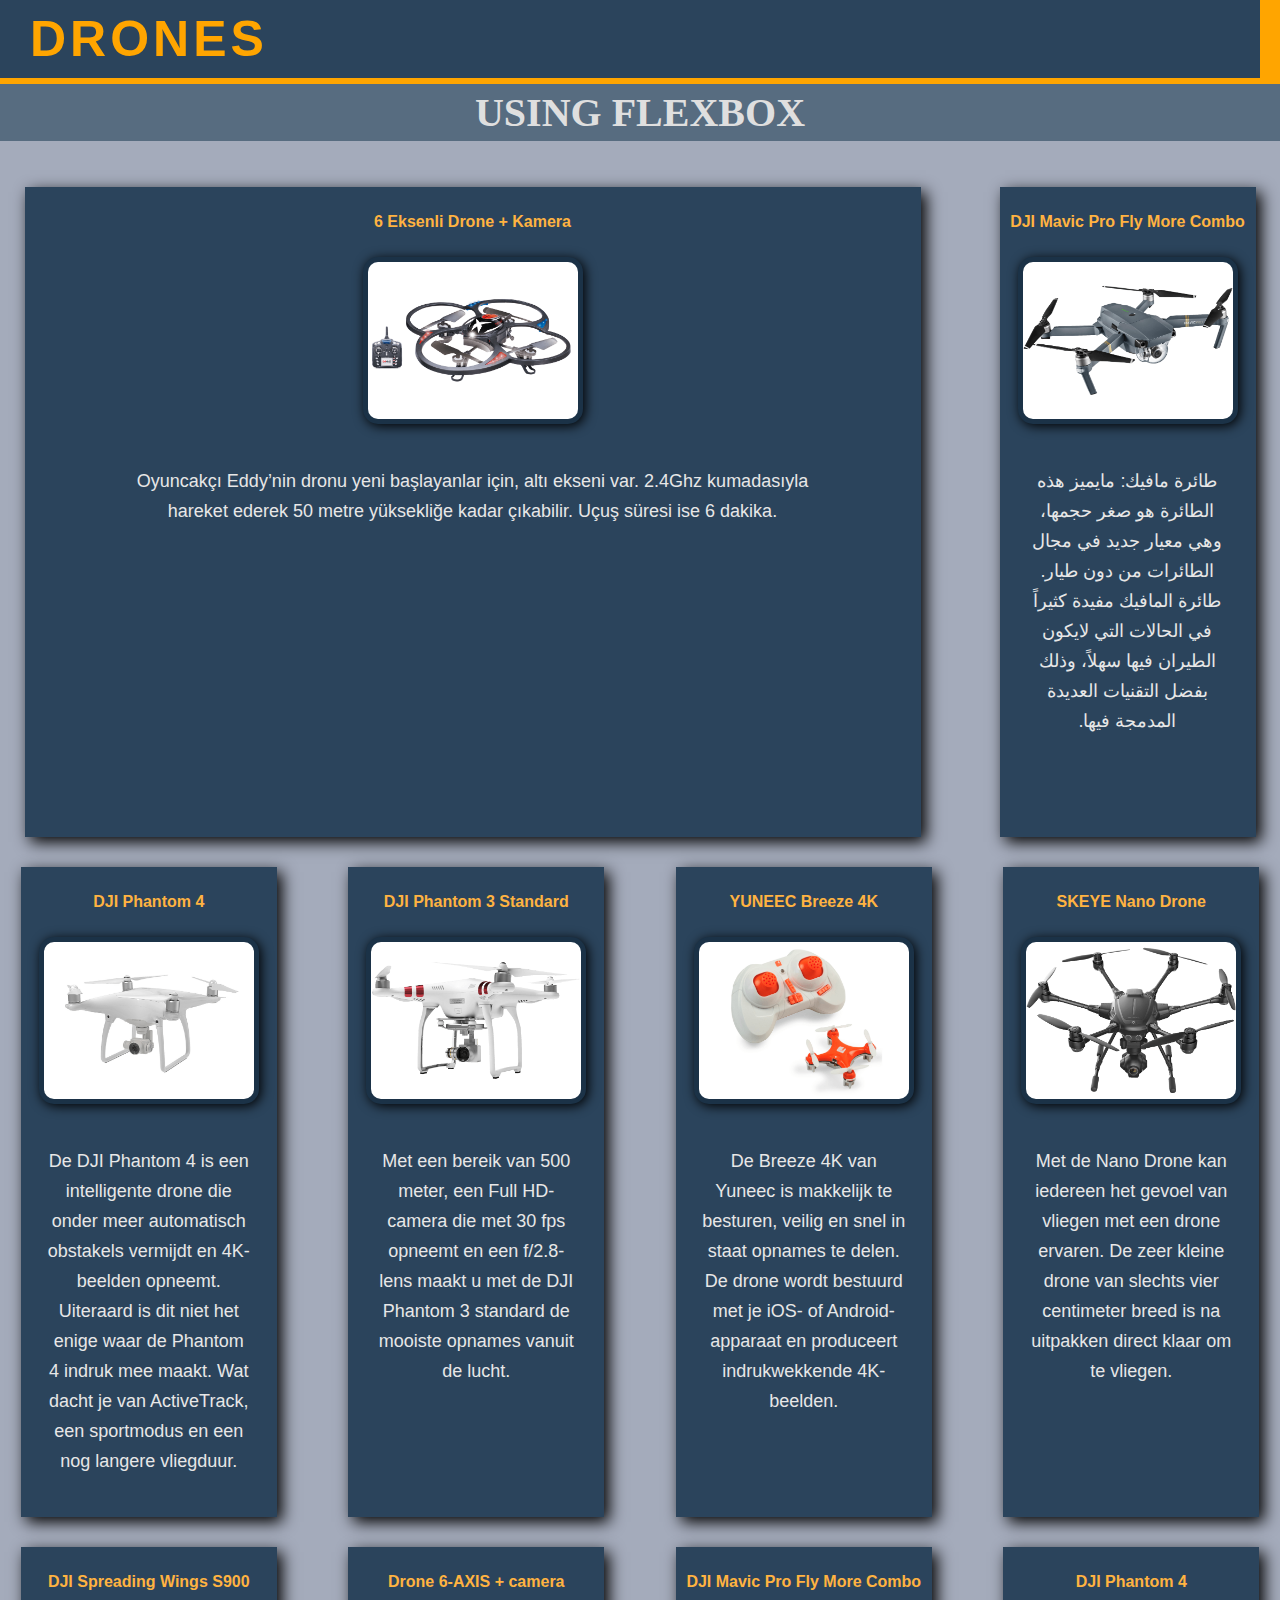
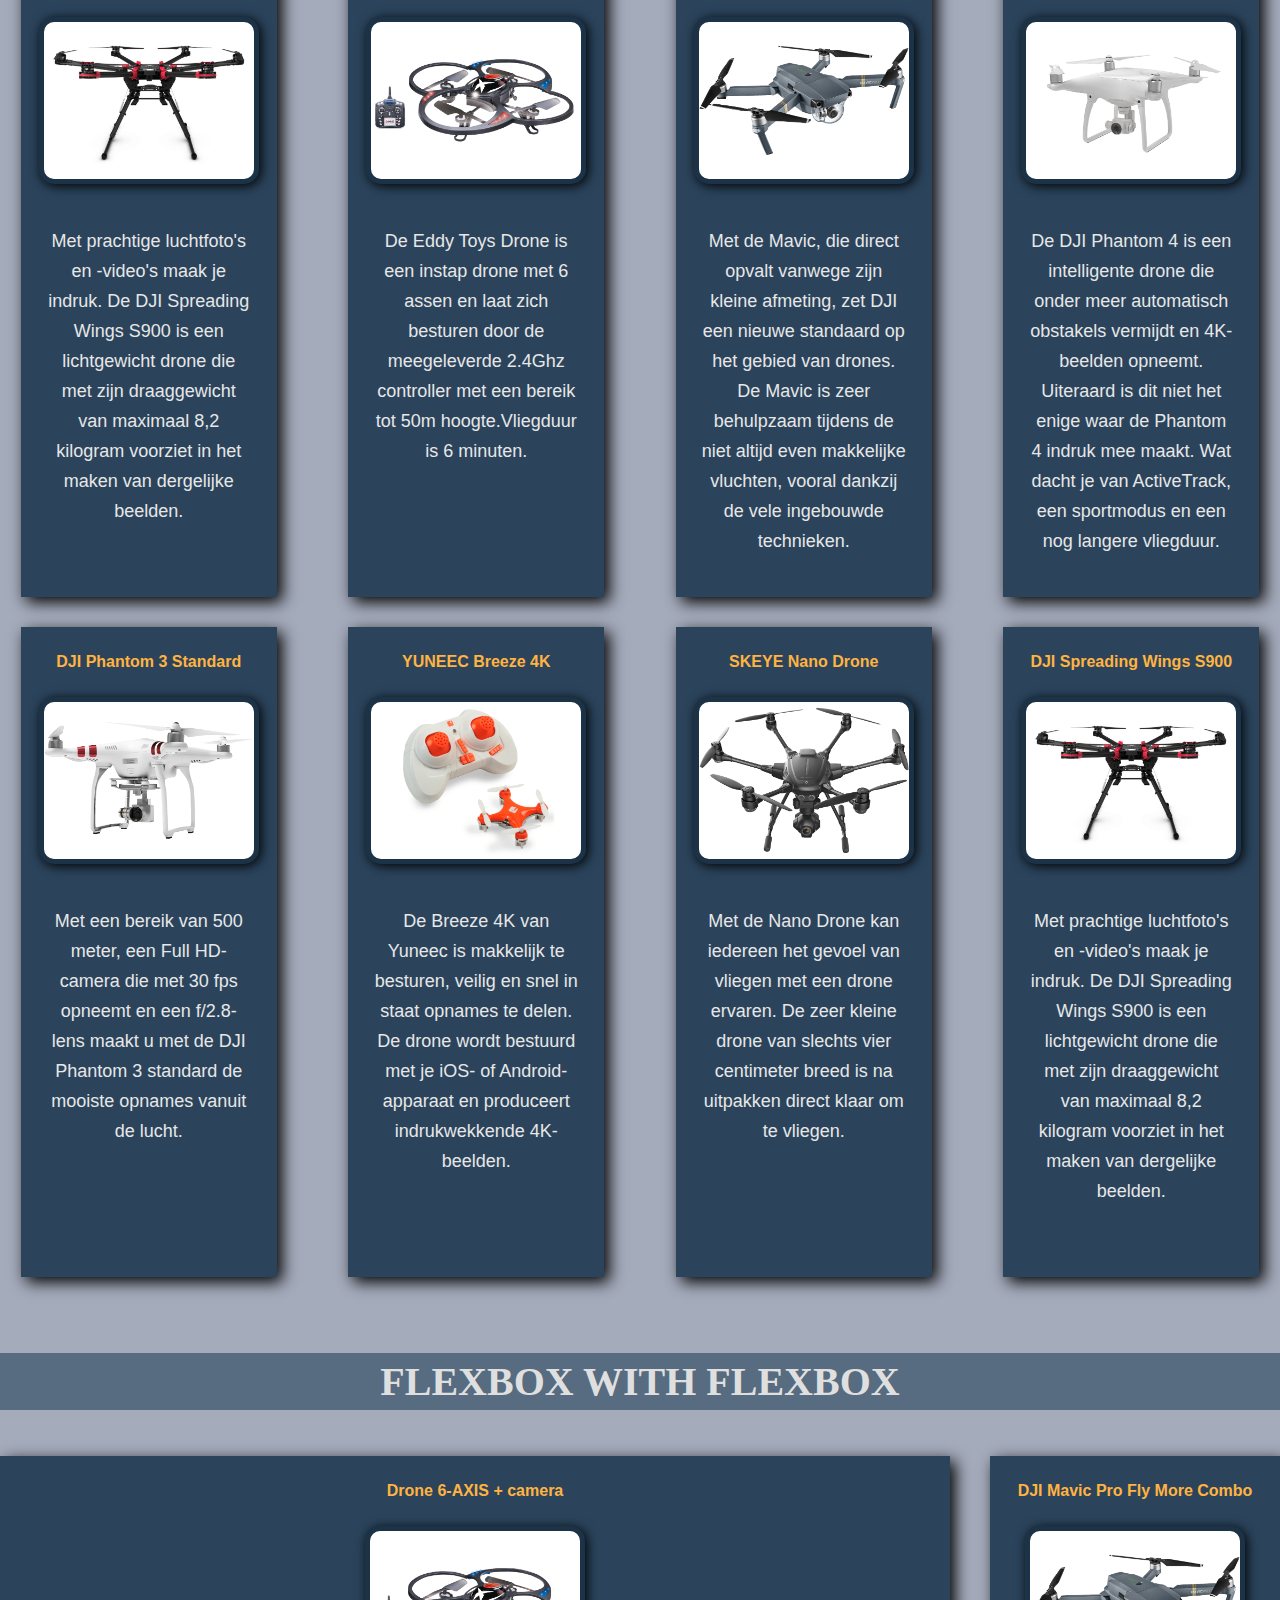
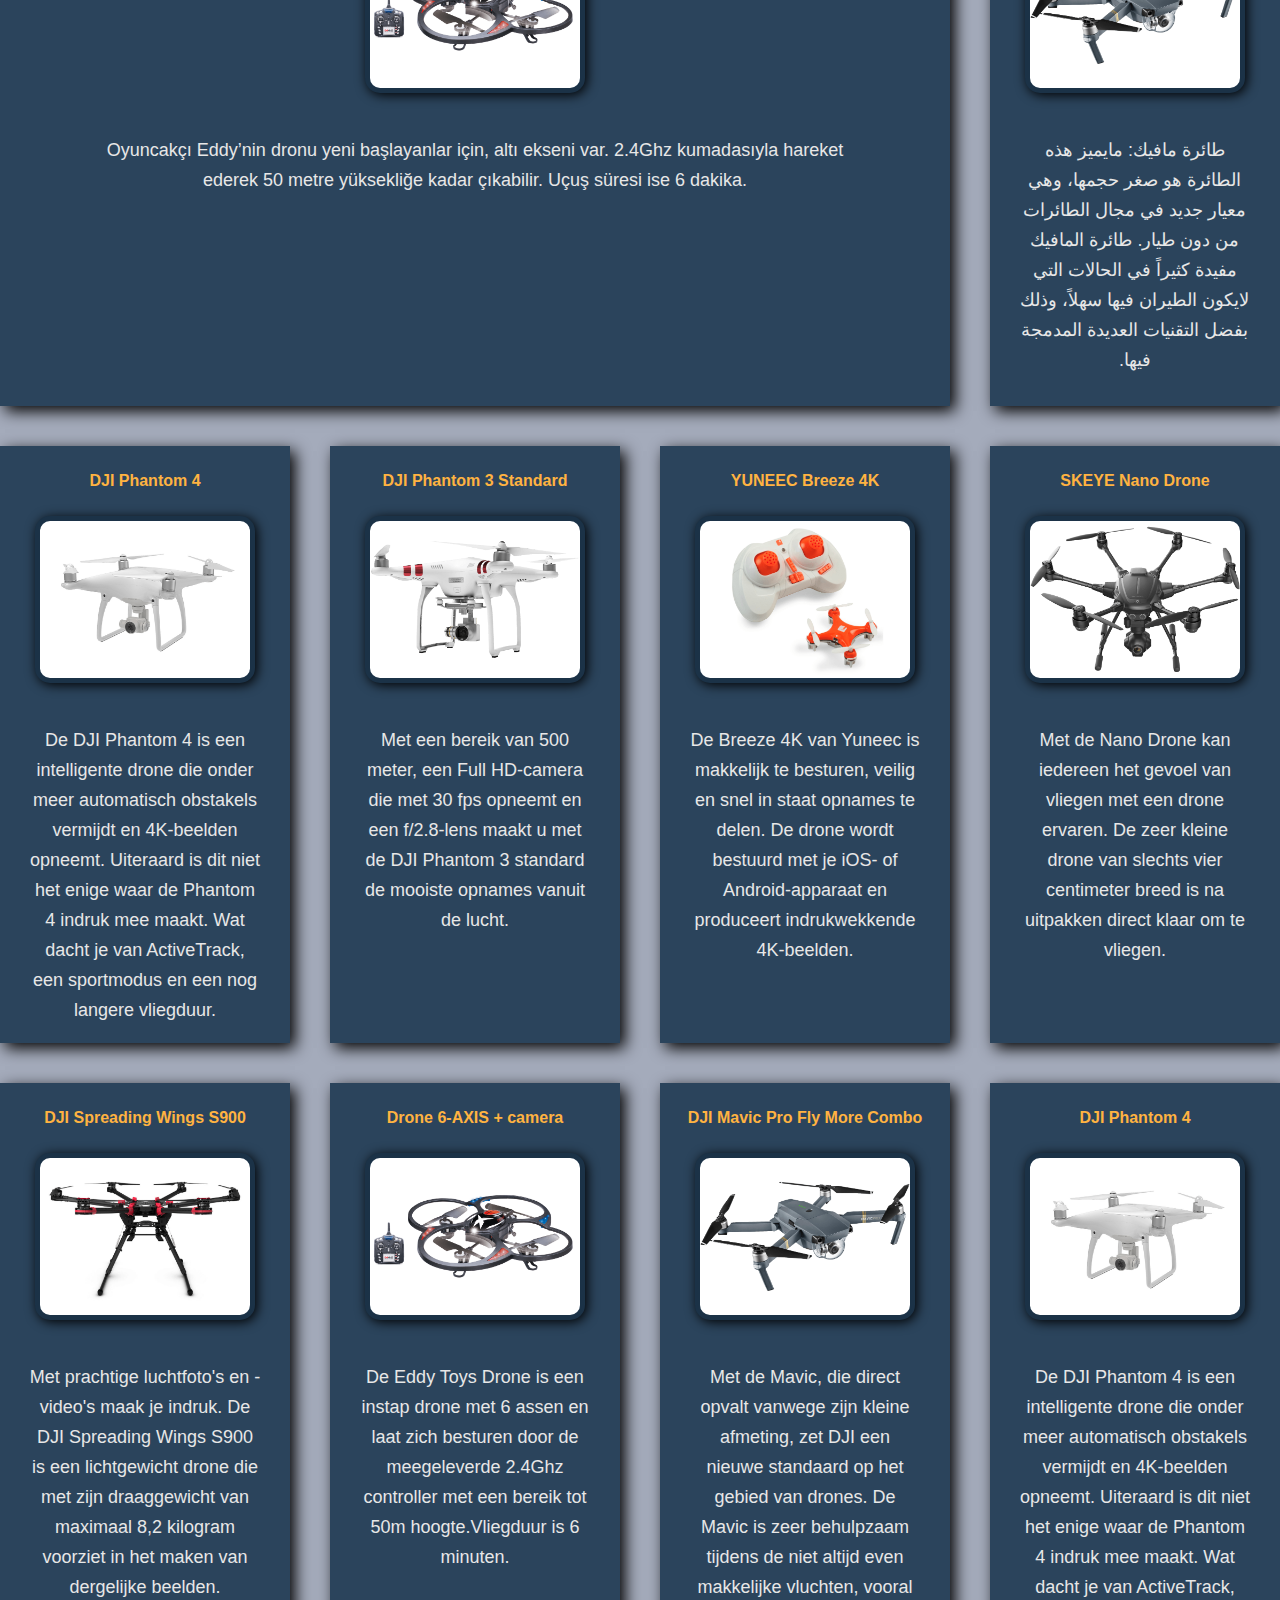
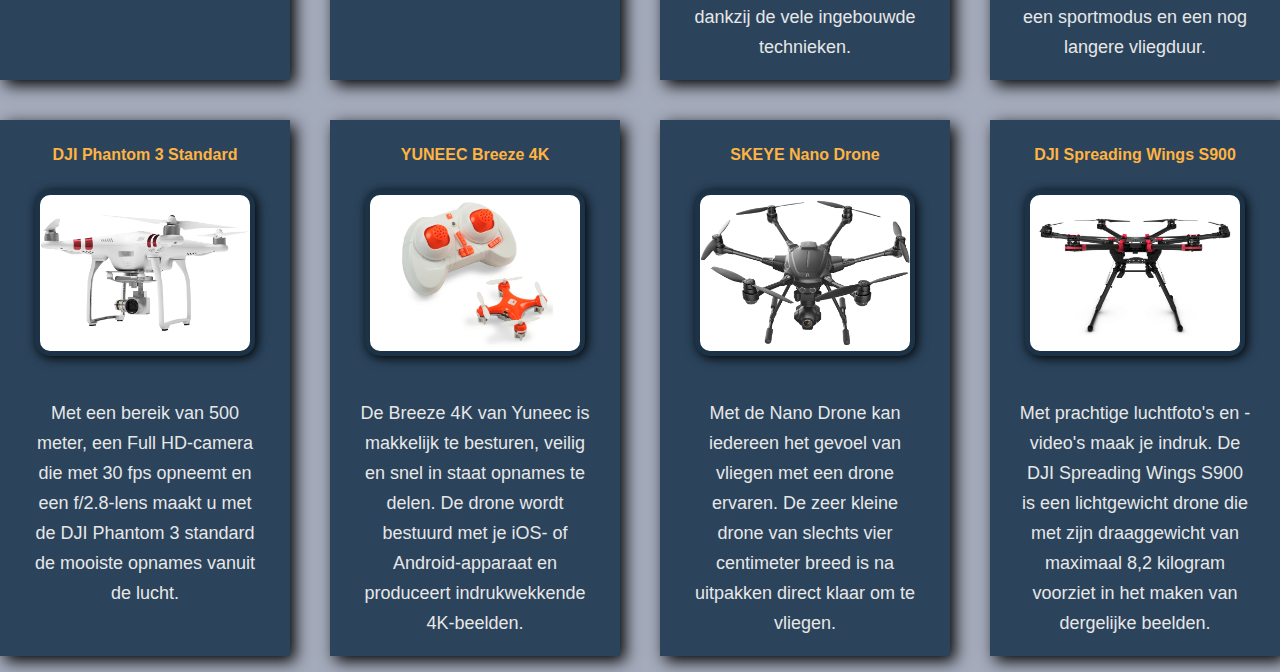
<file: Week2/Drone website/index.html>
<!doctype html>
<html>
    <head>
        <meta charset="utf-8">
        <meta name="viewport" content="width=device-width, initial-scale=1.0">
        <title>Drones</title>
        <link rel="stylesheet" href="style.css">
    </head>
    <body>
        <header>
            <h1>Drones</h1>
        </header>
        <main>
            <section class="flexbox-section">
                <h2>Using flexbox</h2>
                <ul class="flexbox-list">
                    <li class="flexbox-item">
                        <h3>6 Eksenli Drone + Kamera</h3>
                        <img src="images/drone1.png">
                        <p>Oyuncakçı Eddy’nin dronu yeni başlayanlar için, altı ekseni var. 2.4Ghz kumadasıyla hareket ederek 50 metre yüksekliğe kadar çıkabilir. Uçuş süresi ise 6 dakika.</p>
                    </li>
                    <li class="flexbox-item">
                        <h3>DJI Mavic Pro Fly More Combo</h3>
                        <img src="images/drone2.png">
                        <p dir="rtl">طائرة مافيك: مايميز هذه الطائرة هو صغر حجمها، وهي معيار جديد في مجال الطائرات من دون طيار. طائرة المافيك مفيدة كثيراً في الحالات التي لايكون الطيران فيها سهلاً، وذلك بفضل التقنيات العديدة المدمجة فيها.</p>
                    </li>
                    <li class="flexbox-item">
                        <h3>DJI Phantom 4</h3>
                        <img src="images/drone3.png">
                        <p>De DJI Phantom 4 is een intelligente drone die onder meer automatisch obstakels vermijdt en 4K-beelden opneemt. Uiteraard is dit niet het enige waar de Phantom 4 indruk mee maakt. Wat dacht je van ActiveTrack, een sportmodus en een nog langere vliegduur.</p>
                    </li>
                    <li class="flexbox-item">
                        <h3>DJI Phantom 3 Standard</h3>
                        <img src="images/drone4.png">
                        <p>Met een bereik van 500 meter, een Full HD-camera die met 30 fps opneemt en een f/2.8-lens maakt u met de DJI Phantom 3 standard de mooiste opnames vanuit de lucht.</p>
                    </li>
                    <li class="flexbox-item">
                        <h3>YUNEEC Breeze 4K</h3>
                        <img src="images/drone5.png">
                        <p>De Breeze 4K van Yuneec is makkelijk te besturen, veilig en snel in staat opnames te delen. De drone wordt bestuurd met je iOS- of Android-apparaat en produceert indrukwekkende 4K-beelden.</p>
                    </li>
                    <li class="flexbox-item">
                        <h3>SKEYE Nano Drone</h3>
                        <img src="images/drone6.png">
                        <p>Met de Nano Drone kan iedereen het gevoel van vliegen met een drone ervaren. De zeer kleine drone van slechts vier centimeter breed is na uitpakken direct klaar om te vliegen.</p>
                    </li>
                    <li class="flexbox-item">
                        <h3>DJI Spreading Wings S900</h3>
                        <img src="images/drone7.png">
                        <p>Met prachtige luchtfoto's en -video's maak je indruk. De DJI Spreading Wings S900 is een lichtgewicht drone die met zijn draaggewicht van maximaal 8,2 kilogram voorziet in het maken van dergelijke beelden.</p>
                    </li>
                    <li class="flexbox-item">
                        <h3>Drone 6-AXIS + camera</h3>
                        <img src="images/drone1.png">
                        <p>De Eddy Toys Drone is een instap drone met 6 assen en laat zich besturen door de meegeleverde 2.4Ghz controller met een bereik tot 50m hoogte.Vliegduur is 6 minuten.</p>
                    </li>
                    <li class="flexbox-item">
                        <h3>DJI Mavic Pro Fly More Combo</h3>
                        <img src="images/drone2.png">
                        <p>Met de Mavic, die direct opvalt vanwege zijn kleine afmeting, zet DJI een nieuwe standaard op het gebied van drones. De Mavic is zeer behulpzaam tijdens de niet altijd even makkelijke vluchten, vooral dankzij de vele ingebouwde technieken.</p>
                    </li>
                    <li class="flexbox-item">
                        <h3>DJI Phantom 4</h3>
                        <img src="images/drone3.png">
                        <p>De DJI Phantom 4 is een intelligente drone die onder meer automatisch obstakels vermijdt en 4K-beelden opneemt. Uiteraard is dit niet het enige waar de Phantom 4 indruk mee maakt. Wat dacht je van ActiveTrack, een sportmodus en een nog langere vliegduur.</p>
                    </li>
                    <li class="flexbox-item">
                        <h3>DJI Phantom 3 Standard</h3>
                        <img src="images/drone4.png">
                        <p>Met een bereik van 500 meter, een Full HD-camera die met 30 fps opneemt en een f/2.8-lens maakt u met de DJI Phantom 3 standard de mooiste opnames vanuit de lucht.</p>
                    </li>
                    <li class="flexbox-item">
                        <h3>YUNEEC Breeze 4K</h3>
                        <img src="images/drone5.png">
                        <p>De Breeze 4K van Yuneec is makkelijk te besturen, veilig en snel in staat opnames te delen. De drone wordt bestuurd met je iOS- of Android-apparaat en produceert indrukwekkende 4K-beelden.</p>
                    </li>
                    <li class="flexbox-item">
                        <h3>SKEYE Nano Drone</h3>
                        <img src="images/drone6.png">
                        <p>Met de Nano Drone kan iedereen het gevoel van vliegen met een drone ervaren. De zeer kleine drone van slechts vier centimeter breed is na uitpakken direct klaar om te vliegen.</p>
                    </li>
                    <li class="flexbox-item">
                        <h3>DJI Spreading Wings S900</h3>
                        <img src="images/drone7.png">
                        <p>Met prachtige luchtfoto's en -video's maak je indruk. De DJI Spreading Wings S900 is een lichtgewicht drone die met zijn draaggewicht van maximaal 8,2 kilogram voorziet in het maken van dergelijke beelden.</p>
                    </li>
                </ul>
                
            </section>
            <section class="grid-section">
                <h2>flexbox with flexbox</h2>
                <ul class="grid-list">
                    <li class="grid-item">
                        <h3>Drone 6-AXIS + camera</h3>
                        <img src="images/drone1.png">
                        <p>Oyuncakçı Eddy’nin dronu yeni başlayanlar için, altı ekseni var. 2.4Ghz kumadasıyla hareket ederek 50 metre yüksekliğe kadar çıkabilir. Uçuş süresi ise 6 dakika.</p>
                    </li>
                    <li class="grid-item">
                        <h3>DJI Mavic Pro Fly More Combo</h3>
                        <img src="images/drone2.png">
                        <p dir="rtl">طائرة مافيك: مايميز هذه الطائرة هو صغر حجمها، وهي معيار جديد في مجال الطائرات من دون طيار. طائرة المافيك مفيدة كثيراً في الحالات التي لايكون الطيران فيها سهلاً، وذلك بفضل التقنيات العديدة المدمجة فيها.</p>
                    </li>
                    <li class="grid-item">
                        <h3>DJI Phantom 4</h3>
                        <img src="images/drone3.png">
                        <p>De DJI Phantom 4 is een intelligente drone die onder meer automatisch obstakels vermijdt en 4K-beelden opneemt. Uiteraard is dit niet het enige waar de Phantom 4 indruk mee maakt. Wat dacht je van ActiveTrack, een sportmodus en een nog langere vliegduur.</p>
                    </li>
                    <li class="grid-item">
                        <h3>DJI Phantom 3 Standard</h3>
                        <img src="images/drone4.png">
                        <p>Met een bereik van 500 meter, een Full HD-camera die met 30 fps opneemt en een f/2.8-lens maakt u met de DJI Phantom 3 standard de mooiste opnames vanuit de lucht.</p>
                    </li>
                    <li class="grid-item">
                        <h3>YUNEEC Breeze 4K</h3>
                        <img src="images/drone5.png">
                        <p>De Breeze 4K van Yuneec is makkelijk te besturen, veilig en snel in staat opnames te delen. De drone wordt bestuurd met je iOS- of Android-apparaat en produceert indrukwekkende 4K-beelden.</p>
                    </li>
                    <li class="grid-item">
                        <h3>SKEYE Nano Drone</h3>
                        <img src="images/drone6.png">
                        <p>Met de Nano Drone kan iedereen het gevoel van vliegen met een drone ervaren. De zeer kleine drone van slechts vier centimeter breed is na uitpakken direct klaar om te vliegen.</p>
                    </li>
                    <li class="grid-item">
                        <h3>DJI Spreading Wings S900</h3>
                        <img src="images/drone7.png">
                        <p>Met prachtige luchtfoto's en -video's maak je indruk. De DJI Spreading Wings S900 is een lichtgewicht drone die met zijn draaggewicht van maximaal 8,2 kilogram voorziet in het maken van dergelijke beelden.</p>
                    </li>
                    <li class="grid-item">
                        <h3>Drone 6-AXIS + camera</h3>
                        <img src="images/drone1.png">
                        <p>De Eddy Toys Drone is een instap drone met 6 assen en laat zich besturen door de meegeleverde 2.4Ghz controller met een bereik tot 50m hoogte.Vliegduur is 6 minuten.</p>
                    </li>
                    <li class="grid-item">
                        <h3>DJI Mavic Pro Fly More Combo</h3>
                        <img src="images/drone2.png">
                        <p>Met de Mavic, die direct opvalt vanwege zijn kleine afmeting, zet DJI een nieuwe standaard op het gebied van drones. De Mavic is zeer behulpzaam tijdens de niet altijd even makkelijke vluchten, vooral dankzij de vele ingebouwde technieken.</p>
                    </li>
                    <li class="grid-item">
                        <h3>DJI Phantom 4</h3>
                        <img src="images/drone3.png">
                        <p>De DJI Phantom 4 is een intelligente drone die onder meer automatisch obstakels vermijdt en 4K-beelden opneemt. Uiteraard is dit niet het enige waar de Phantom 4 indruk mee maakt. Wat dacht je van ActiveTrack, een sportmodus en een nog langere vliegduur.</p>
                    </li>
                    <li class="grid-item">
                        <h3>DJI Phantom 3 Standard</h3>
                        <img src="images/drone4.png">
                        <p>Met een bereik van 500 meter, een Full HD-camera die met 30 fps opneemt en een f/2.8-lens maakt u met de DJI Phantom 3 standard de mooiste opnames vanuit de lucht.</p>
                    </li>
                    <li class="grid-item">
                        <h3>YUNEEC Breeze 4K</h3>
                        <img src="images/drone5.png">
                        <p>De Breeze 4K van Yuneec is makkelijk te besturen, veilig en snel in staat opnames te delen. De drone wordt bestuurd met je iOS- of Android-apparaat en produceert indrukwekkende 4K-beelden.</p>
                    </li>
                    <li class="grid-item">
                        <h3>SKEYE Nano Drone</h3>
                        <img src="images/drone6.png">
                        <p>Met de Nano Drone kan iedereen het gevoel van vliegen met een drone ervaren. De zeer kleine drone van slechts vier centimeter breed is na uitpakken direct klaar om te vliegen.</p>
                    </li>
                    <li class="grid-item">
                        <h3>DJI Spreading Wings S900</h3>
                        <img src="images/drone7.png">
                        <p>Met prachtige luchtfoto's en -video's maak je indruk. De DJI Spreading Wings S900 is een lichtgewicht drone die met zijn draaggewicht van maximaal 8,2 kilogram voorziet in het maken van dergelijke beelden.</p>
                    </li>
                </ul>
            </section>
        </main>
    </body>
</html>
</file>
<file: Week2/Drone website/style.css>
body {
  margin: 0;
  padding: 0;
  box-sizing: border-box;
  background-color: rgb(164, 171, 187);
}

header {
  background-color: rgb(43, 68, 92);
  border-bottom: 6px solid orange;
  flex-basis: 1024px;
  position: sticky;
  top: 0;
  z-index: 100;
}

h1 {
  font-family: Arial, Helvetica, sans-serif;
  text-transform: uppercase;
  font-size: 50px;
  font-weight: 900;
  letter-spacing: 4px;
  border-right: 20px solid orange;
  color: orange;
  padding: 10px;
  margin: 0;
}

main .flexbox-section {
  display: flex;
  flex-direction: column;
}

.flexbox-section h2 {
  font-family: Cambria, Cochin, Georgia, Times, 'Times New Roman', serif;
  text-transform: uppercase;
  font-size: 40px;
  background-color: rgb(87, 108, 128);
  color: rgb(223, 223, 223);
  text-align: center;
  margin-top: 0;
  margin-bottom: 30px;
  padding: 5px;
}

.flexbox-section .flexbox-list {
  display: flex;
  flex-direction: row;
  flex-wrap: wrap;
  padding: 0;
  flex-basis: 100%;
  justify-content: space-around;
  gap: 30px;
}

.flexbox-section .flexbox-list > li {
  background-color: rgb(43, 68, 92);
  box-shadow: 5px 5px 15px black;
  list-style: none;
  text-align: center;
  height: 550px;
  flex: 0 1 20%;
}

.flexbox-section .flexbox-list > li:nth-child(1) {
  flex: 1 1 70%;
  width: 500px;
}

.flexbox-section .flexbox-list .flexbox-item h3 {
  font-family: Arial, Helvetica, sans-serif;
  font-size: 20px;
  font-weight: 900;
  color: rgb(255, 179, 65);
  padding: 0 10px;
}

.flexbox-section .flexbox-list .flexbox-item img {
  border: 5px solid rgb(27, 50, 71);
  background-color: white;
  border-radius: 15px;
  box-sizing: border-box;
  box-shadow: 2px 2px 12px black;
  max-width: 220px;
}

.flexbox-section .flexbox-list .flexbox-item p {
  list-style: none;
  font-family: Arial, Helvetica, sans-serif;
  color: rgb(231, 231, 231);
  line-height: 20px;
  width: 80%;
  padding-left: 10%;
  padding-top: 20px;
}

/* Mobile display screen 600px and less */
@media (max-width: 600px) {
  header {
    border-bottom: 2px solid orange;
  }
  h1 {
    border-right: 10px solid orange;
    font-size: 15px;
    font-weight: 900;
    padding: 10px;
    margin-left: 5px;
    letter-spacing: 1px;
  }
  main .flexbox-section {
    display: flex;
    flex-direction: column;
  }
  .flexbox-section .flexbox-list {
    display: flex;
    flex-direction: column;
    align-items: center;
    flex-basis: 100%;
    margin: 0;
    padding: 0;
  }
  .flexbox-section h2 {
    font-size: 16px;
    padding: 7px;
    text-align: center;
    margin: 0;
    margin-bottom: 20px;
  }
  .flexbox-section .flexbox-list .flexbox-item {
    height: auto;
    flex-basis: 100%;
    margin: 0;
  }
  .flexbox-section .flexbox-list > li:nth-child(1) {
    width: 100vw;
  }
  .flexbox-section .flexbox-list .flexbox-item h3 {
    font-size: 10px;
  }
  .flexbox-section .flexbox-list .flexbox-item p {
    font-size: 10px;
    padding: 8px, 0;
    text-align: center;
  }
}

/* Tablet display screen between 600px and 1024px */
@media (min-width: 601px) and (max-width: 1024px) {
  header {
    border-bottom: 4px solid orange;
  }
  h1 {
    border-right: 15px solid orange;
    font-size: 30px;
    font-weight: 900;
    padding: 10px;
    margin-left: 15px;
  }
  .flexbox-section .flexbox-list {
    display: flex;
    flex-direction: row;
    align-items: center;
    flex-basis: 100%;
    margin: 0;
    gap: 20px;
  }
  .flexbox-section h2 {
    font-size: 30px;
    padding: 5px;
    text-align: center;
  }
  .flexbox-section .flexbox-list > li {
    flex: 0 1 18%;
  }
  .flexbox-section .flexbox-list > li:nth-child(1) {
    flex: 1 1 45%;
    max-width: 500px;
    min-height: 400px;
  }
  .flexbox-section .flexbox-list > li:nth-child(2) {
    flex: 1 1 45%;
    max-width: 500px;
    min-height: 400px;
  }
  .flexbox-section .flexbox-list .flexbox-item {
    margin-top: 20px;
    min-height: 400px;
    flex-basis: 25%;
    text-align: center;
  }
  .flexbox-section .flexbox-list .flexbox-item h3 {
    font-size: 16px;
    padding: 10px;
  }
  .flexbox-section .flexbox-list img {
    max-width: 220px;
  }
  .flexbox-section .flexbox-list .flexbox-item p {
    font-size: 16px;
    line-height: 20px;
  }
}

/* Laptop display screen 1024px and more */
@media (min-width: 1025px) {
  header {
    border-bottom: 6px solid orange;
  }
  h1 {
    border-right: 40px solid orange;
    font-size: 50px;
    font-weight: 900;
    letter-spacing: 4px;
    border-right: 20px solid orange;
    color: orange;
    padding: 10px;
    margin-left: 20px;
  }
  .flexbox-section .flexbox-list {
    display: flex;
    flex-direction: row;
    flex-wrap: wrap;
    padding: 0;
    flex-basis: 100%;
    justify-content: space-around;
    gap: 30px;
  }
  .flexbox-section h2 {
    font-size: 40px;
    margin-top: 0;
    margin-bottom: 30px;
    padding: 5px;
  }
  .flexbox-section .flexbox-list > li {
    background-color: rgb(43, 68, 92);
    box-shadow: 5px 5px 15px black;
    list-style: none;
    text-align: center;
    height: 650px;
    flex: 0 1 20%;
  }
  .flexbox-section .flexbox-list > li:nth-child(1) {
    flex: 2 1 70%;
    max-width: 70%;
  }
  .flexbox-section .flexbox-list .flexbox-item h3 {
    font-size: 16px;
    padding: 10px;
  }
  .flexbox-section .flexbox-list img {
    width: 220px;
  }
  .flexbox-section .flexbox-list .flexbox-item p {
    font-size: 18px;
    line-height: 30px;
  }
}

/* Grid section */

main .grid-section {
  display: grid;
  width: 100vw;
}

.grid-section h2 {
  font-family: Cambria, Cochin, Georgia, Times, 'Times New Roman', serif;
  text-transform: uppercase;
  font-size: 40px;
  background-color: rgb(87, 108, 128);
  color: rgb(223, 223, 223);
  text-align: center;
  margin: 60px 0 30px 0;
  padding: 5px;
}

.grid-section .grid-list {
  display: grid;
  grid-gap: 40px;
  padding: 0;
  width: 100vw;
}

.grid-section .grid-list li {
  background-color: rgb(43, 68, 92);
  box-shadow: 5px 5px 15px black;
  list-style: none;
  text-align: center;
  align-items: center;
}

.grid-section .grid-list li:nth-child(1) {
  background-color: rgb(43, 68, 92);
  box-shadow: 5px 5px 15px black;
  text-align: center;
  grid-column-start: 1;
  grid-column-end: 4;
  justify-content: center;
}

.grid-section .grid-list .grid-item h3 {
  font-family: Arial, Helvetica, sans-serif;
  font-size: 20px;
  font-weight: 900;
  color: rgb(255, 179, 65);
  padding: 0 10px;
}

.grid-section .grid-list .grid-item img {
  border: 5px solid rgb(27, 50, 71);
  background-color: white;
  border-radius: 15px;
  box-sizing: border-box;
  box-shadow: 2px 2px 12px black;
  max-width: 220px;
}

.grid-section .grid-list .grid-item p {
  list-style: none;
  font-family: Arial, Helvetica, sans-serif;
  color: rgb(231, 231, 231);
  line-height: 20px;
  width: 80%;
  padding-left: 10%;
  padding-top: 20px;
}

/* Laptop display screen 1024px and more (Grid) */
@media (min-width: 1025px) {
  .grid-section .grid-list {
    display: grid;
    grid-template-columns: auto auto auto auto;
  }
  .grid-section h2 {
    font-size: 40px;
    text-align: center;
    margin: 30px, 0;
    padding: 5px;
  }
  .grid-section .grid-list li:nth-child(1) {
    text-align: center;
    height: 550px;
    grid-column-start: 1;
    grid-column-end: 4;
  }
  .grid-section .grid-list .grid-item h3 {
    font-size: 16px;
    padding: 10px;
  }
  .grid-section .grid-list .grid-item img {
    width: 220px;
  }
  .grid-section .grid-list .grid-item p {
    font-size: 18px;
    line-height: 30px;
  }
}

/* Tablet display screen between 600px and 1024px (Grid) */
@media (min-width: 601px) and (max-width: 1024px) {
  .grid-section .grid-list {
    display: grid;
    grid-template-columns: auto auto auto;
    width: 100%;
    justify-content: space-evenly;
  }
  .grid-section h2 {
    font-size: 40px;
    text-align: center;
    margin: 30px, 0;
    padding: 5px;
  }

  .grid-section .grid-list li:nth-child(1) and li:nth-child(2) {
    text-align: center;
    grid-template-columns: auto auto;
  }
  .grid-section .grid-list .grid-item img {
    width: 150px;
  }
}

/* Mobile display screen 600px and less (Grid) */
/* @media (min-width: 600px) {
  .grid-section .grid-list {
    display: grid;
    grid-template-columns: auto;
    grid-gap: 20px;
  }
  .grid-section h2 {
    font-size: 20px;
    text-align: center;
    margin: 20px, 0;
    padding: 5px;
  }

  .grid-section .grid-list li {
    padding: 0;
  }
  .grid-section .grid-list li:nth-child(1) {
    text-align: center;
    grid-column-start: 1;
    grid-column-end: 2;
  }
  .flexbox-section .flexbox-list .flexbox-item h3 {
    font-size: 16px;
    padding: 10px;
  }
  .flexbox-section .flexbox-list img {
    width: 220px;
  }
  .flexbox-section .flexbox-list .flexbox-item p {
    font-size: 18px;
    line-height: 30px;
  }
} */
</file>
